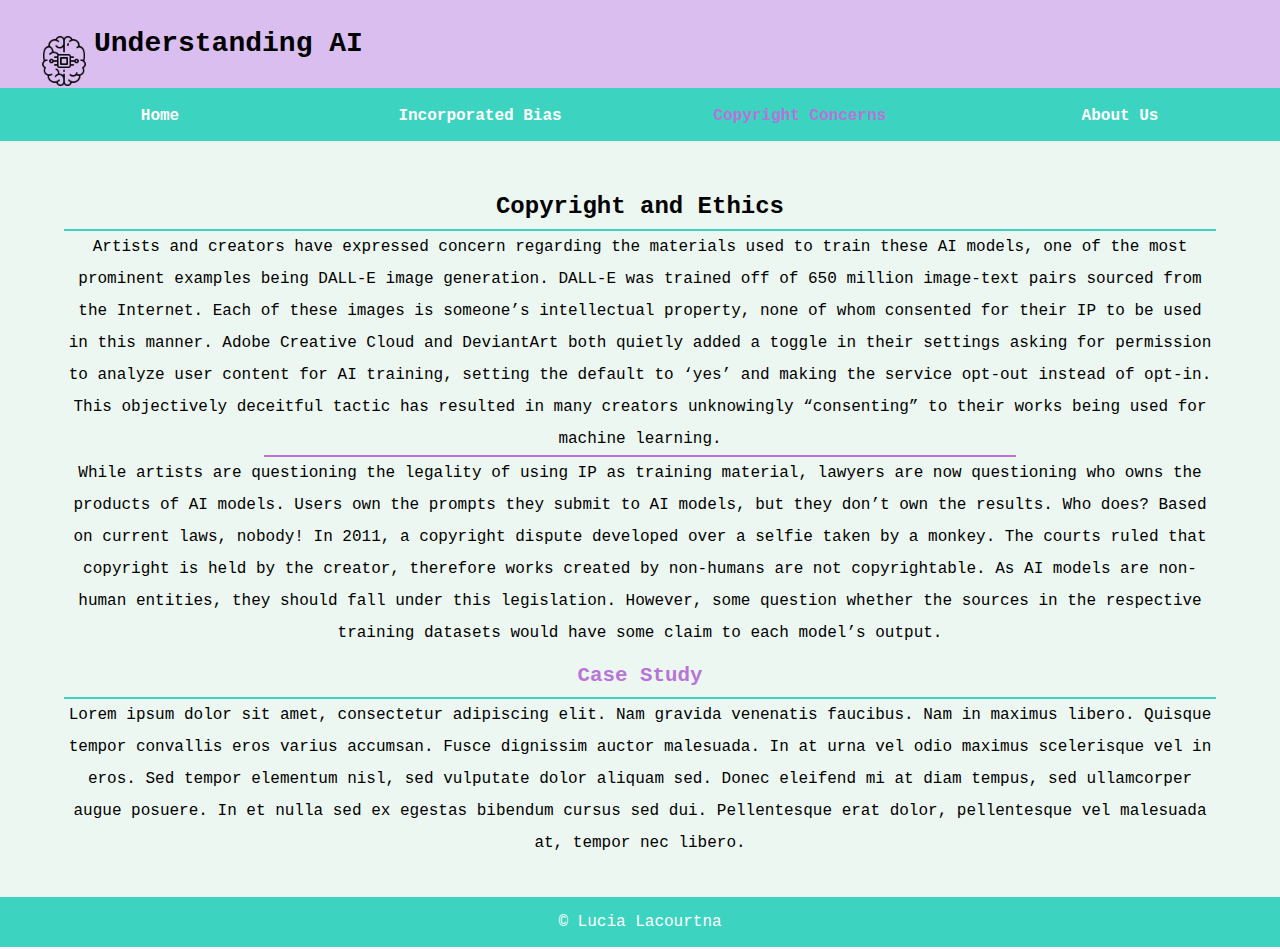
<file: cc.html>
<!DOCTYPE html>

<!-- DEVELOPER: Lucia Lacourtna, IS117-001, Fall 2023 -->

<html lang="en">

<head>
<meta charset="utf-8">
<meta name="viewport" content="width=device-width, initial-scale=1">
<title>Understanding AI</title>
<link rel="shortcut icon" href="images/favicon.ico">
  <link href="https://cdn.jsdelivr.net/npm/bootstrap@5.2.2/dist/css/bootstrap.min.css" rel="stylesheet" integrity="sha384-Zenh87qX5JnK2Jl0vWa8Ck2rdkQ2Bzep5IDxbcnCeuOxjzrPF/et3URy9Bv1WTRi" crossorigin="anonymous">
<link rel="stylesheet" href="styles/sub.css">
<link rel="stylesheet" href="styles/slicknav.css">
    <script src="https://code.jquery.com/jquery-3.6.0.min.js"></script>
    <script src="js/jquery.slicknav.min.js"></script>
    <script type="text/javascript">
        $(document).ready(function(){
            $('#nav_menu').slicknav({prependTo:"#mobile_menu"});
        });
    </script>
</head>

<body>
  <header>
    <a href="index.html"><img src="images/logo.png" alt="Logo image of a brain with a circuit inside""> </a>
    <p></p>
  <h2>Understanding AI</h2>
  </header>

<nav id="mobile_menu"></nav>
  <nav id="nav_menu">
    <ul>
      <li><a href="index.html">Home</a></li>
      <li><a href="ib.html">Incorporated Bias</a></li>
      <li><a class="current" href="cc.html">Copyright Concerns</a></li>
      <li><a href="ab/ab.html">About Us</a>
        <ul>
          <li><a href="ab/contact.html">Contact Us</a></li>
        </ul>
      </li>
    </ul>
  </nav>

<main>
  <h1>Copyright and Ethics</h1>
    <p>
      Artists and creators have expressed concern regarding the materials used to train these AI models, one of the most prominent examples being DALL-E image generation.
      DALL-E was trained off of 650 million image-text pairs sourced from the Internet.
      Each of these images is someone’s intellectual property, none of whom consented for their IP to be used in this manner.
      Adobe Creative Cloud and DeviantArt both quietly added a toggle in their settings asking for permission to analyze user content for AI training, setting the default to ‘yes’ and making the service opt-out instead of opt-in.
      This objectively deceitful tactic has resulted in many creators unknowingly “consenting” to their works being used for machine learning.
<div class="sep"> </div>
  <p></p>
      While artists are questioning the legality of using IP as training material, lawyers are now questioning who owns the products of AI models.
      Users own the prompts they submit to AI models, but they don’t own the results.
      Who does? Based on current laws, nobody!
      In 2011, a copyright dispute developed over a selfie taken by a monkey.
      The courts ruled that copyright is held by the creator, therefore works created by non-humans are not copyrightable.
      As AI models are non-human entities, they should fall under this legislation.
      However, some question whether the sources in the respective training datasets would have some claim to each model’s output.

  </p>
    <h2>Case Study</h2>
    <p>Lorem ipsum dolor sit amet, consectetur adipiscing elit. Nam gravida venenatis faucibus. Nam in maximus libero. Quisque tempor convallis eros varius accumsan. Fusce dignissim auctor malesuada. In at urna vel odio maximus scelerisque vel in eros. Sed tempor elementum nisl, sed vulputate dolor aliquam sed. Donec eleifend mi at diam tempus, sed ullamcorper augue posuere. In et nulla sed ex egestas bibendum cursus sed dui. Pellentesque erat dolor, pellentesque vel malesuada at, tempor nec libero.</p>
</main>
<footer>
<p>&copy; Lucia Lacourtna </p>
</footer>
</body>
</html>
</file>
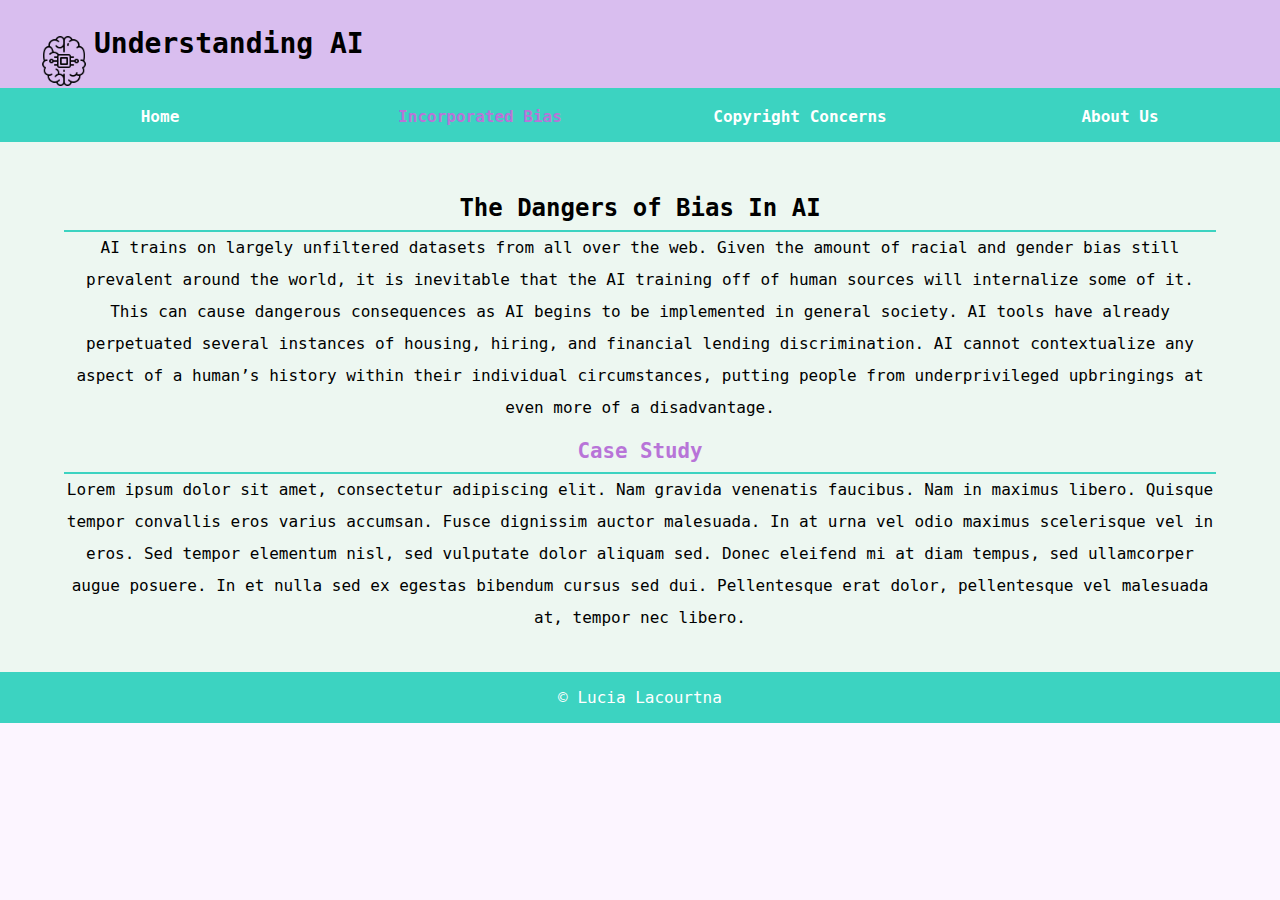
<file: ib.html>
<!DOCTYPE html>

<!-- DEVELOPER: Lucia Lacourtna, IS117-001, Fall 2023 -->

<html lang="en">

<head>
<meta charset="utf-8">
<meta name="viewport" content="width=device-width, initial-scale=1">
<title>Understanding AI</title>
<link rel="shortcut icon" href="images/favicon.ico">
  <link href="https://cdn.jsdelivr.net/npm/bootstrap@5.2.2/dist/css/bootstrap.min.css" rel="stylesheet" integrity="sha384-Zenh87qX5JnK2Jl0vWa8Ck2rdkQ2Bzep5IDxbcnCeuOxjzrPF/et3URy9Bv1WTRi" crossorigin="anonymous">
<link rel="stylesheet" href="styles/sub.css">
<link rel="stylesheet" href="styles/slicknav.css">
    <script src="https://code.jquery.com/jquery-3.6.0.min.js"></script>
    <script src="js/jquery.slicknav.min.js"></script>
    <script type="text/javascript">
        $(document).ready(function(){
            $('#nav_menu').slicknav({prependTo:"#mobile_menu"});
        });
    </script>
</head>

<body>
  <header>
    <a href="index.html"><img src="images/logo.png" alt="Logo image of a brain with a circuit inside""> </a>
    <p></p>
  <h2>Understanding AI</h2>
  </header>

<nav id="mobile_menu"></nav>
  <nav id="nav_menu">
    <ul>
      <li><a href="index.html">Home</a></li>
      <li><a class="current" href="ib.html">Incorporated Bias</a></li>
      <li><a href="cc.html">Copyright Concerns</a></li>
      <li><a href="ab/ab.html">About Us</a>
        <ul>
          <li><a href="ab/contact.html">Contact Us</a></li>
        </ul>
      </li>
    </ul>
  </nav>

<main>
<h1>The Dangers of Bias In AI</h1>
  <p>AI trains on largely unfiltered datasets from all over the web.
  Given the amount of racial and gender bias still prevalent around the world, it is inevitable that the AI training off of human sources will internalize some of it.
  This can cause dangerous consequences as AI begins to be implemented in general society.
  AI tools have already perpetuated several instances of housing, hiring, and financial lending discrimination.
  AI cannot contextualize any aspect of a human’s history within their individual circumstances, putting people from underprivileged upbringings at even more of a disadvantage.
</p>
  <h2>Case Study</h2>
  <p>Lorem ipsum dolor sit amet, consectetur adipiscing elit. Nam gravida venenatis faucibus. Nam in maximus libero. Quisque tempor convallis eros varius accumsan. Fusce dignissim auctor malesuada. In at urna vel odio maximus scelerisque vel in eros. Sed tempor elementum nisl, sed vulputate dolor aliquam sed. Donec eleifend mi at diam tempus, sed ullamcorper augue posuere. In et nulla sed ex egestas bibendum cursus sed dui. Pellentesque erat dolor, pellentesque vel malesuada at, tempor nec libero.</p>
</main>
<footer>
<p>&copy; Lucia Lacourtna </p>
</footer>
</body>
</html>
</file>
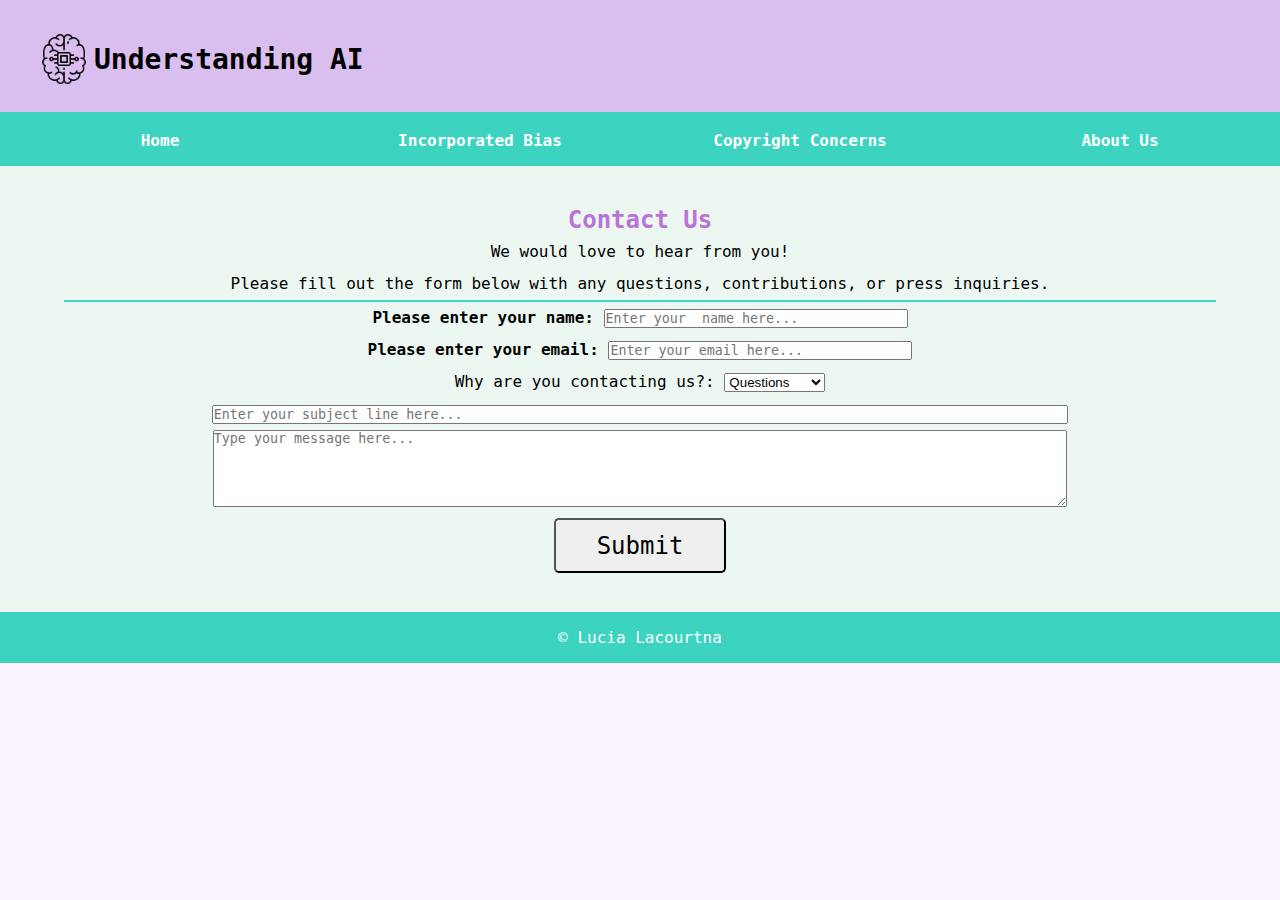
<file: ab/contact.html>
<!DOCTYPE html>

<!-- DEVELOPER: Lucia Lacourtna, IS117-001, Fall 2023 -->

<html lang="en">

<head>
<meta charset="utf-8">
<meta name="viewport" content="width=device-width, initial-scale=1">
<title>Understanding AI</title>
<link rel="shortcut icon" href="../images/favicon.ico">
<link rel="stylesheet" href="../styles/contact.css">
<link rel="stylesheet" href="../styles/slicknav.css">
    <script src="https://code.jquery.com/jquery-3.6.0.min.js"></script>
    <script src="../js/jquery.slicknav.min.js"></script>
    <script type="text/javascript">
        $(document).ready(function(){
            $('#nav_menu').slicknav({prependTo:"#mobile_menu"});
        });
    </script>
</head>

<body>
<header>
  <a href="../index.html"><img src="../images/logo.png" alt="Logo image of a brain with a circuit inside""> </a>
  <p></p>
<h2>Understanding AI</h2>
</header>

<nav id="mobile_menu"></nav>
  <nav id="nav_menu">
    <ul>
      <li><a href="../index.html">Home</a></li>
      <li><a href="../ib.html">Incorporated Bias</a></li>
      <li><a href="../cc.html">Copyright Concerns</a></li>
      <li><a href="ab.html">About Us</a>
        <ul>
          <li><a class="current" href="contact.html">Contact Us</a></li>
        </ul>
      </li>
    </ul>
  </nav>

<main>
<h2>Contact Us</h2>
<p>We would love to hear from you! <br>Please fill out the form below with any questions, contributions, or press inquiries.</p>

  <form class = "form" id="formtop">
    <label for="name"><strong> Please enter your name:</strong></label>
    <input class = "name" type = "text" placeholder = "Enter your  name here...">
    <p></p>
    <label for="email"><strong>Please enter your email:</strong></label>
    <input type="email" id="email" name="email" placeholder="Enter your email here...">
    <p></p>
    <label for="why">Why are you contacting us?:</label>
    <select name="why" id="why">
      <option value="Questions">Questions</option>
      <option value="Contributions">Contributions</option>
      <option value="Press">Press</option>
      <option value="Other">Other</option>
    </select>
    <p></p>
    <div id = "subject">
  <input id = "subject" type="text" placeholder="Enter your subject line here...">
    </div>
    <p></p>
    <p></p>
    <p></p>
  </form>  
  <textarea form ="form" name="message" id="message" rows="5" wrap="soft" placeholder="Type your message here..."></textarea>
  <p></p>
  <form class="form">
    <p></p>
    <input class="submitButton" type="submit" value="Submit">
    <p></p>
  </form>
</main>

<footer>
<p>&copy; Lucia Lacourtna </p>
</footer>
</body>
</html>
</file>
<file: styles/sub.css>
/*DEVELOPER: Lucia Lacourtna, IS117-001, Fall 2023 */



/* the styles for the elements body edf7f1 blue 3cd3c1 */
* {
  margin: 0;
  padding: 0;
  }
  html {
  background-color: #fcf5ff;
  font-family: OCR A Std, monospace !important;
  font-size: 100%;
  font-weight: 700px;
  }

body{
  background-color: #edf7f1;

}

  a:focus, a:hover {
  font-style: italic;
  }

/*header */
header {
  font-family: OCR A Std, monospace !important;

  background-color: #d9beef !important;
  padding: 1em 0 1em 2.5%;
  border-bottom: 3px solid #3cd3c1;
  } 
  header h2 {
  font-size: 175%;
  color: #000000;
  line-height: 200%;
  margin-left: 5px;
  font-weight: bold;
  } 
  header img {
  float: left;
  height: 50px;
  margin-left: 7px;
  margin-right: 5px;
  margin-top: 20px;
  }
header img:hover{
transform: scale(1.1);
transition: 1s;
opacity: 90%;
}


  /* the styles for the navigation menu */
#nav_menu{
  font-family: OCR A Std, monospace !important;

}
  #nav_menu ul {
  list-style-type: none;
  margin: 0;
  padding: 0;
  position: relative;
  }
  #nav_menu ul li {
  float: left;
  width:25%;
  }
  #nav_menu ul li a {
    display: block;
    text-align: center;
    padding: 1em 0;
    text-decoration: none;
    background-color: #3cd3c1;
    color: white;
    font-weight: bold;
  }
  #nav_menu a.current {
  color: #b874d8;
  }
  #nav_menu ul ul {
    display: none;
  width: 100%;
    position: absolute;
    top: 100%;
  }
  #nav_menu ul ul li {
  float: none;
  }
  #nav_menu ul li:hover > ul {
  display: block;
  }
  #nav_menu > ul::after {
    content: "";
    clear: both;
    display: block;
  }
/* the styles for main */
main{
  font-family: OCR A Std, monospace !important;

  margin-left:5%;
  margin-right:5%;
  margin-top: 3%;
  margin-bottom: 3%;
  line-height: 200%;
  text-align: center;
}
h1 {
font-size: 150%;
padding: .5em 0 .25em 0;
margin: 0;
  font-weight: bold;
  border-bottom: 2px solid #3cd3c1;

}

main h2 {
color: #b874d8;
font-size: 130%;
padding: .5em 0 .25em 0;
font-weight: bold;
   border-bottom: 2px solid #3cd3c1;
}

.sep{
  color: #b874d8;
  font-weight: bold;
   border-bottom: 2px solid #b874d8;
  margin-left: 200px;
  margin-right: 200px;
}

  /* the styles for the footer */
  footer {
  background-color: #3cd3c1;
  clear: both;
  }
  footer p {
    font-family: OCR A Std, monospace !important;

  text-align: center;
  color: white;
  padding: 1em 0;
  }

  /* style for mobile */

  #mobile_menu {
  display: none;
  }

  @media only screen and (max-width: 645px){
    header img{
      float: none;
    }
    header{
      text-align: center;
    }
    #nav_menu{
      display: none;
    }
    #mobile_menu{
      display: block;
    }
    .slicknav_menu{
      background-color: #3cd3c1 !important;
    }
  }

  @media only screen and (max-width:415px){
    body{
      font-size: 90%;
    }
  }
</file>
<file: styles/contact.css>
/*DEVELOPER: Lucia Lacourtna, IS117-001, Fall 2023 */


/* the styles for the elements body edf7f1 blue 3cd3c1 */
* {
  margin: 0;
  padding: 0;
  }
  html {
  background-color: #fcf5ff;
  font-family: OCR A Std, monospace !important;
  font-size: 100%;
  font-weight: 700px;
  }
body{
  background-color: #edf7f1;
}
  a:focus, a:hover {
  font-style: italic;
  }
/*header */

header {
  background-color: #d9beef !important;
  padding: 2em 0 1.5em 2.5%;
  border-bottom: 3px solid #3cd3c1;
  } 
  header h2 {
  font-size: 175%;
  color: #000000;
  line-height: 200%;
  margin-left: 5px;
  } 
  header img {
  float: left;
  height: 50px;
  margin-left: 7px;
  margin-right: 5px;
  margin-top: 2px;
  }

  header img:hover{
  transform: scale(1.1);
  transition: 1s;
  opacity: 90%;
  }
  /* the styles for the navigation menu */
  #nav_menu ul {
  list-style-type: none;
  margin: 0;
  padding: 0;
  position: relative;
  }
  #nav_menu ul li {
  float: left;
  width:25%;
  }
  #nav_menu ul li a {
    display: block;
    text-align: center;
    padding: 1em 0;
    text-decoration: none;
    background-color: #3cd3c1;
    color: white;
    font-weight: bold;
  }
  #nav_menu a.current {
  color: #b874d8;
  }
  #nav_menu ul ul {
    display: none;
  width: 100%;
    position: absolute;
    top: 100%;
  }
  #nav_menu ul ul li {
  float: none;
  }
  #nav_menu ul li:hover > ul {
  display: block;
  }
  #nav_menu > ul::after {
    content: "";
    clear: both;
    display: block;
  }
/* the styles for main */
main{
  margin-left:5%;
  margin-right:5%;
  margin-top: 3%;
  margin-bottom: 3%;
  line-height: 200%;
  text-align: center;
}

main h2{
  color: #b874d8 !important;
}

/* the styles for the form */
#formtop{
  border-top: 2px solid #3cd3c1;
}

form input {
font-family: OCR A Std, monospace;
 min-width:300px;

}

#subject input {
  min-width: 74%;
}

textarea{
  min-width: 74%;
}


.submitButton{
  clear:both;
  font-size: 150%;
  min-width: 15% !important;
  max-width: 100% !important;
  border-radius: 5px;
  padding: 1%;
}

.submitButton:hover{
  transform: scale(1.1);
  transition: 1s;
  opacity: 90%;
  color: #3cd3c1;
  border-color: #3cd3c1;
}


  /* the styles for the footer */
  footer {
  background-color: #3cd3c1;
  clear: both;

  }
  footer p {
  text-align: center;
  color: white;
  padding: 1em 0;
  }

  /* style for mobile */

  #mobile_menu {
  display: none;
  }

  @media only screen and (max-width: 645px){
    header img{
      float: none;
    }
    header{
      text-align: center;
    }
    #nav_menu{
      display: none;
    }
    #mobile_menu{
      display: block;
    }
    .slicknav_menu{
      background-color: #3cd3c1 !important;
    }
  }

  @media only screen and (max-width:415px){
    body{
      font-size: 90%;
    }
  }
</file>
